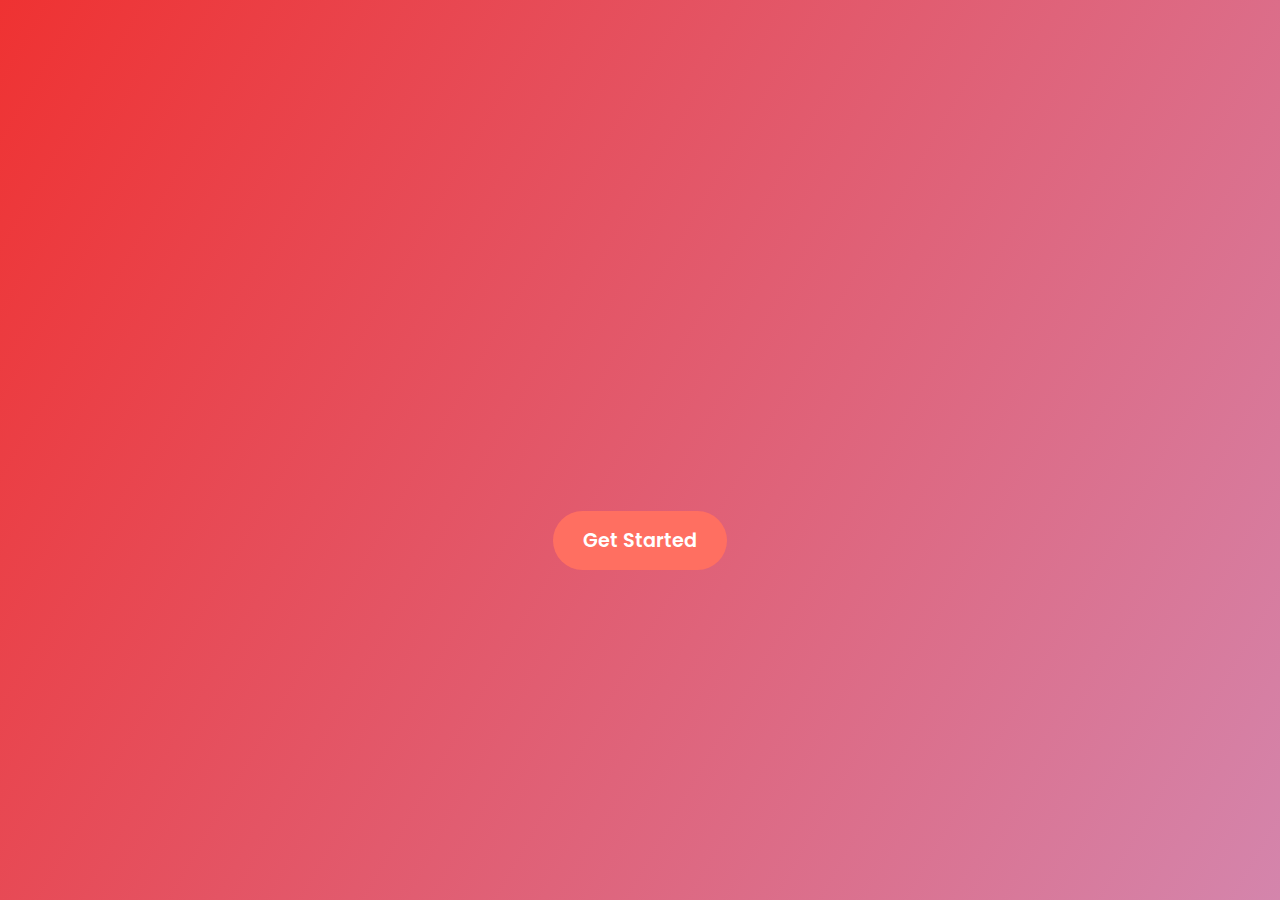
<file: index.html>
<!DOCTYPE html>
<html lang="en">
<head>
  <meta charset="UTF-8">
  <meta name="viewport" content="width=device-width, initial-scale=1.0">
  <title>Online Tutoring - Get Started</title>
  <link href="https://fonts.googleapis.com/css2?family=Poppins:wght@300;600&display=swap" rel="stylesheet">
  <link rel="stylesheet" href="getstarted.css"> 
</head>
<body>
  <div class="container">
    <h1>Welcome to Online Tutoring</h1>
    <p>Your learning journey starts here.</p>
    <a href="home.html" class="btn">Get Started</a>
  </div>

  <div class="background">
    <div class="circle"></div>
    <div class="circle"></div>
    <div class="circle"></div>
  </div>
</body>
</html>
</file>
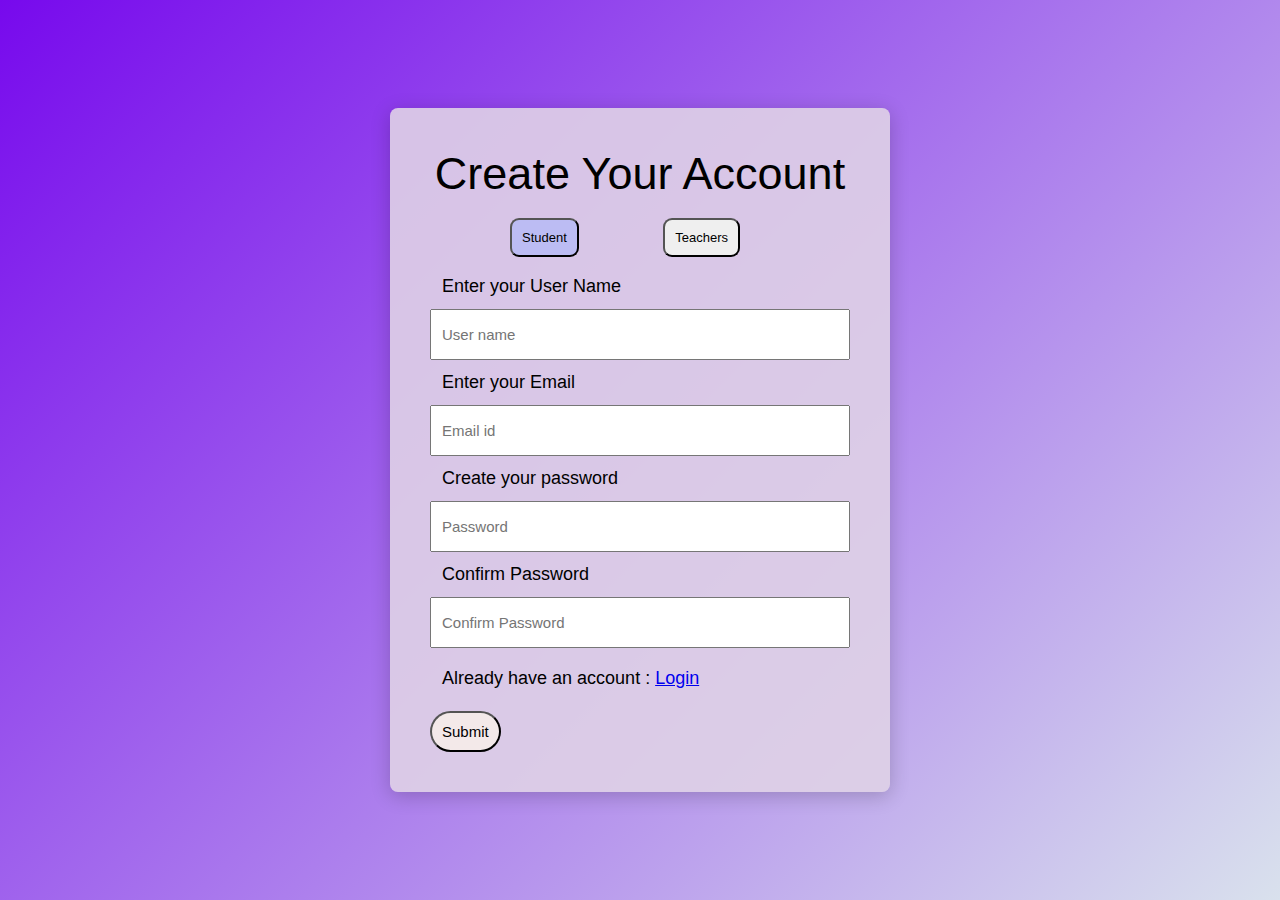
<file: account.html>
<!DOCTYPE html>
<html lang="en">
<head>
    <meta charset="UTF-8">
    <meta name="viewport" content="width=device-width, initial-scale=1.0">
    <link rel="stylesheet" href="account.css">
    <title>Student Login</title>
</head>
<body>
    <div class="container">
        <div class="studentlogin">
            <h2>Create Your Account</h2>
            <div class="cutie">
                <button id="btn">Student</button>
                <a href="teachlogin.html"><button>Teachers</button></a>
            </div>

            <form id="studentloginForm" method="post">
                <p>Enter your User Name</p>
                <input type="text" name="Username" placeholder="User name" required>
                <p>Enter your Email</p>
                <input type="email" name="Email" placeholder="Email id" required>
                <p>Create your password</p>
                <input type="password" name="Password" placeholder="Password" required>
                <p>Confirm Password</p>
                <input type="password" name="Confirm" placeholder="Confirm Password" required>
                <p id="new">Already have an account : <a href="loginpage.html"> Login</a></p>
                <a href="success2.html"><button type="submit" id="boobs">Submit</button></a>
            </form>
        </div>
    </div>

    <script src="success2.js"></script>
</body>
</html>
</file>
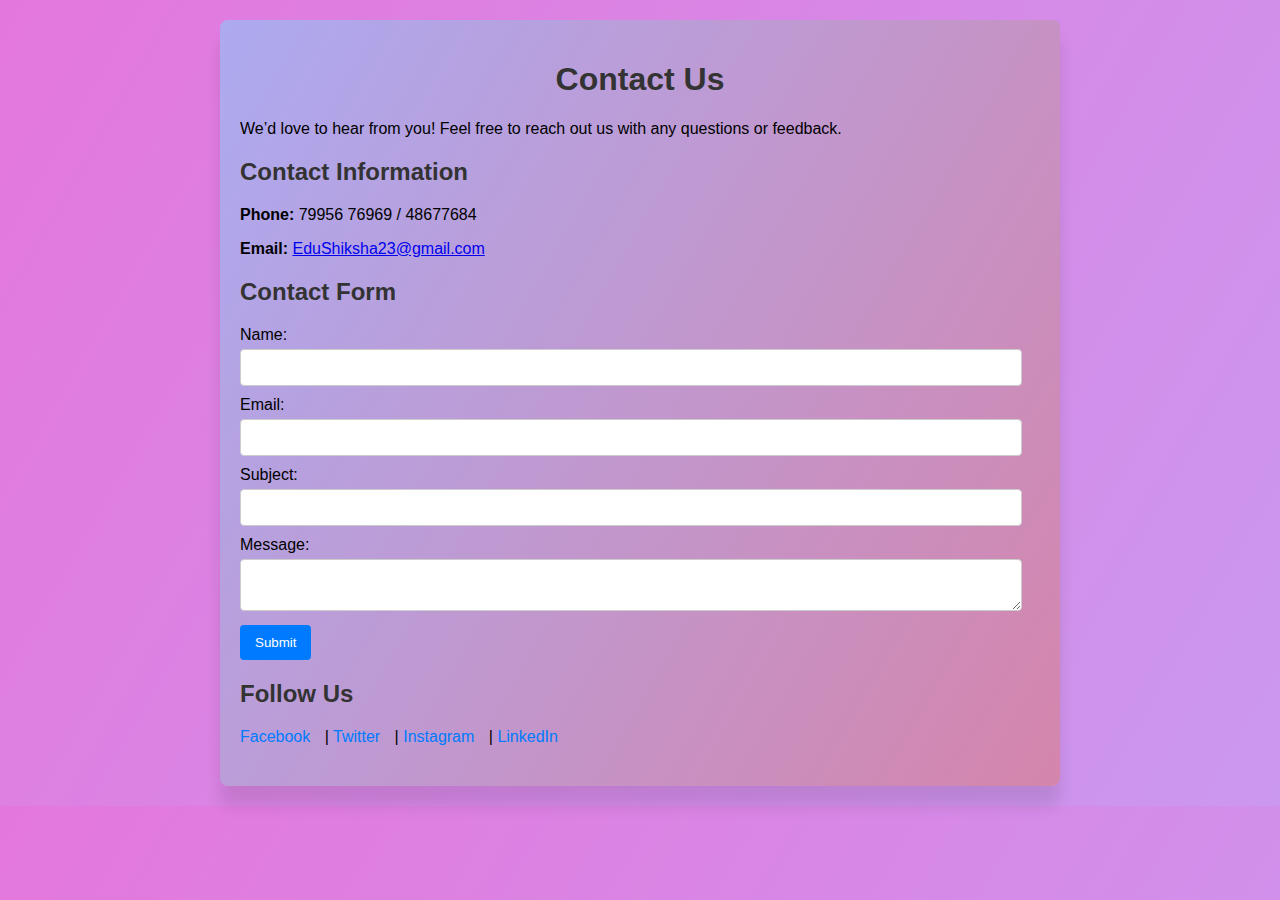
<file: contacts.html>
<!DOCTYPE html>
<html lang="en">
<head>
    <meta charset="UTF-8">
    <meta name="viewport" content="width=device-width, initial-scale=1.0">
    <title>Contact Us</title>
    <link rel="stylesheet" href="contacts.css">
</head>
<body>
    <div class="container">
        <h1>Contact Us</h1>
        <p>We’d love to hear from you! Feel free to reach out us with any questions or feedback.</p>

        <div class="contact-info">
            <h2>Contact Information</h2>
            <p><strong>Phone:</strong> 79956 76969 / 48677684</p>
            <p><strong>Email:</strong> <a href="#">EduShiksha23@gmail.com</a></p>
        </div>

        <div class="contact-form">
            <h2>Contact Form</h2>
            <form id="contactForm">
                <label for="name">Name:</label>
                <input type="text" id="name" name="name" required>

                <label for="email">Email:</label>
                <input type="email" id="email" name="email" required>

                <label for="subject">Subject:</label>
                <input type="text" id="subject" name="subject" required>

                <label for="message">Message:</label>
                <textarea id="message" name="message" required></textarea>

               <a href="success3.html"> <button type="submit">Submit</button></a>
            </form>
        </div>

        <div class="social-media">
            <h2>Follow Us</h2>
            <p>
                <a href="#">Facebook</a> | 
                <a href="#">Twitter</a> | 
                <a href="#">Instagram</a> | 
                <a href="#">LinkedIn</a>
            </p>
        </div>
    </div>

    <script src="contact.js"></script>
</body>
</html>
</file>
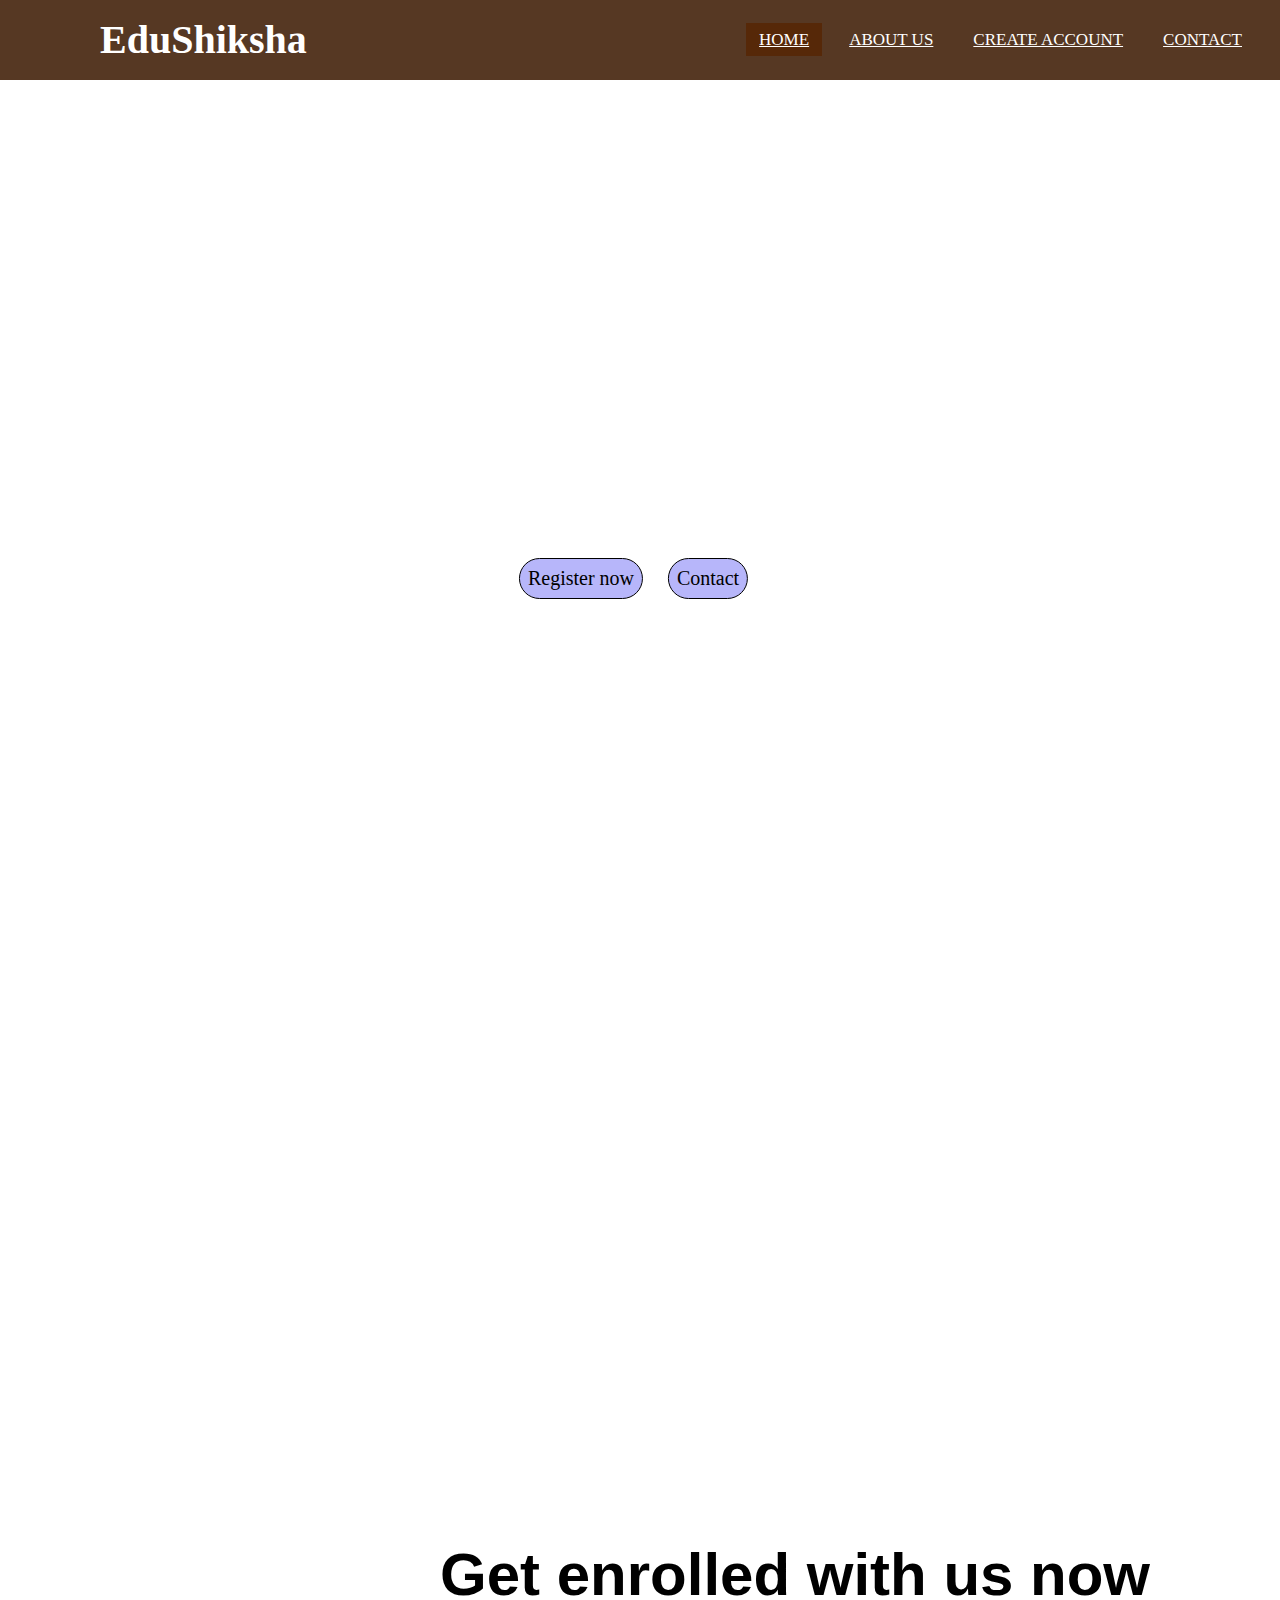
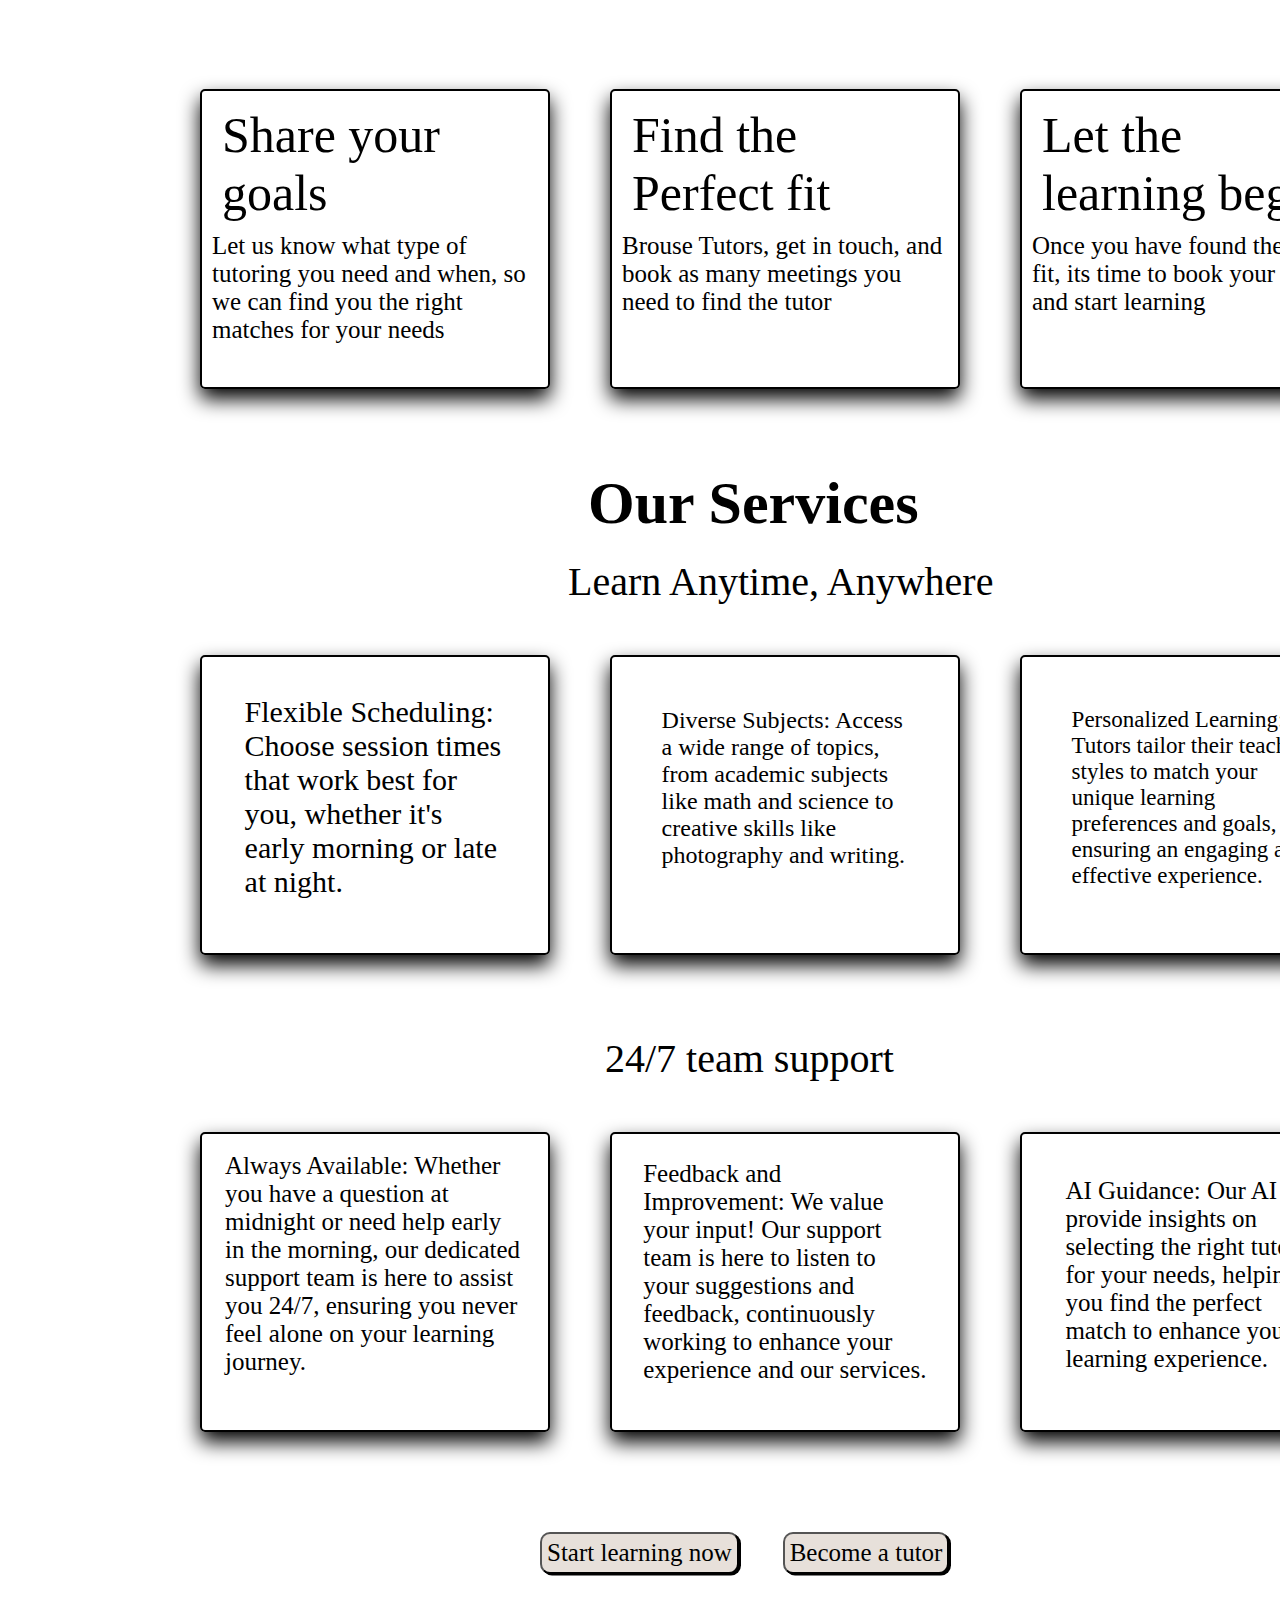
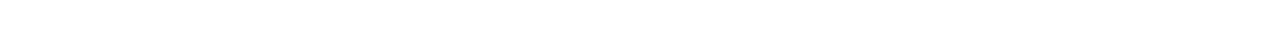
<file: home.html>
<!DOCTYPE html>
<html lang="en">
<head>
    <meta charset="UTF-8">
    <meta name="viewport" content="width=device-width, initial-scale=1.0">
    <title>Document</title>
    <link rel="stylesheet" href="style.css">
</head>
<body>
    <section class="scroll" id="slide1">
    <nav>
        
        <label class="logo">EduShiksha</label>
        <ul>
            <li><a class="active" href="#">Home</a></li>
            <li><a href="Aboutus.html">About Us</a></li>
            <li><a href="account.html">Create Account</a></li>
            <li><a href="contacts.html">Contact</a></li>
            
        </ul>
    </nav>
    <div class="container">
        <h1>Personalized Tutoring, Unbeatable Outcomes</h1>
        <p> Best Online education platform for learning</p>
           <div class="inside"> 
           <a href="account.html"><button id="btn1">Register now</button></a>
           <a href="contacts.html"><button id="btn2">Contact </button></a>
           </div>
    </div>
    </section>
    

    <section class="scroll" id="slide2">
      <h1>Get enrolled with us now</h1> 
      <div class="container2">
 <div class="box1">
    <h2 >Share your goals</h2>
    <p>Let us know what type of tutoring you need and when, so we can find you the right matches for your needs</p>
</div>
<div class="box2">
    <h2 >Find the Perfect fit</h2>
    <p>Brouse Tutors, get in touch, and book as many meetings you need to find the tutor</p>
</div>
<div class="box3">
    <h2 >Let the learning begin</h2>
    <p>Once you have found the right fit, its time to book your lessons and start learning</p>
</div>
</div>

<div class="newsec">
    <h2>Our Services</h2>
    <div class="upper">
        <h3>Learn Anytime, Anywhere</h3>
        <div class="inner">
        <div class="boxprt1">
         <p> Flexible Scheduling: Choose session times that work best for you, whether it's early morning or late at night.</p>
        </div>
        <div class="boxprt2">
          <p>Diverse Subjects: Access a wide range of topics, from academic subjects like math and science to creative skills like photography and writing.</p>
        </div>
        <div class="boxprt3">
          <p>Personalized Learning: Tutors tailor their teaching styles to match your unique learning preferences and goals, ensuring an engaging and effective experience.
          </p>
        </div>
        </div>

    </div>
    <div class="upper2">
        <h3>24/7 team support</h3>
        <div class="inner2">
            <div class="boxprt4">
                <p>Always Available: Whether you have a question at midnight or need help early in the morning, our dedicated support team is here to assist you 24/7, ensuring you never feel alone on your learning journey.</p>
            </div>
            <div class="boxprt5">
               <p> Feedback and Improvement: We value your input! Our support team is here to listen to your suggestions and feedback, continuously working to enhance your experience and our services.</p>
            </div>
            <div class="boxprt6">
               <p> AI Guidance: Our AI can provide insights on selecting the right tutor for your needs, helping you find the perfect match to enhance your learning experience.</p>
            </div>
        </div>



    </div>
    <div class="enroll">
        <a href="account.html"><button>Start learning now</button></a>
        <a href="teachlogin.html"><button>Become a tutor</button></a>
    </div>
</div>

    </section>
    
</body>
</html>
</file>
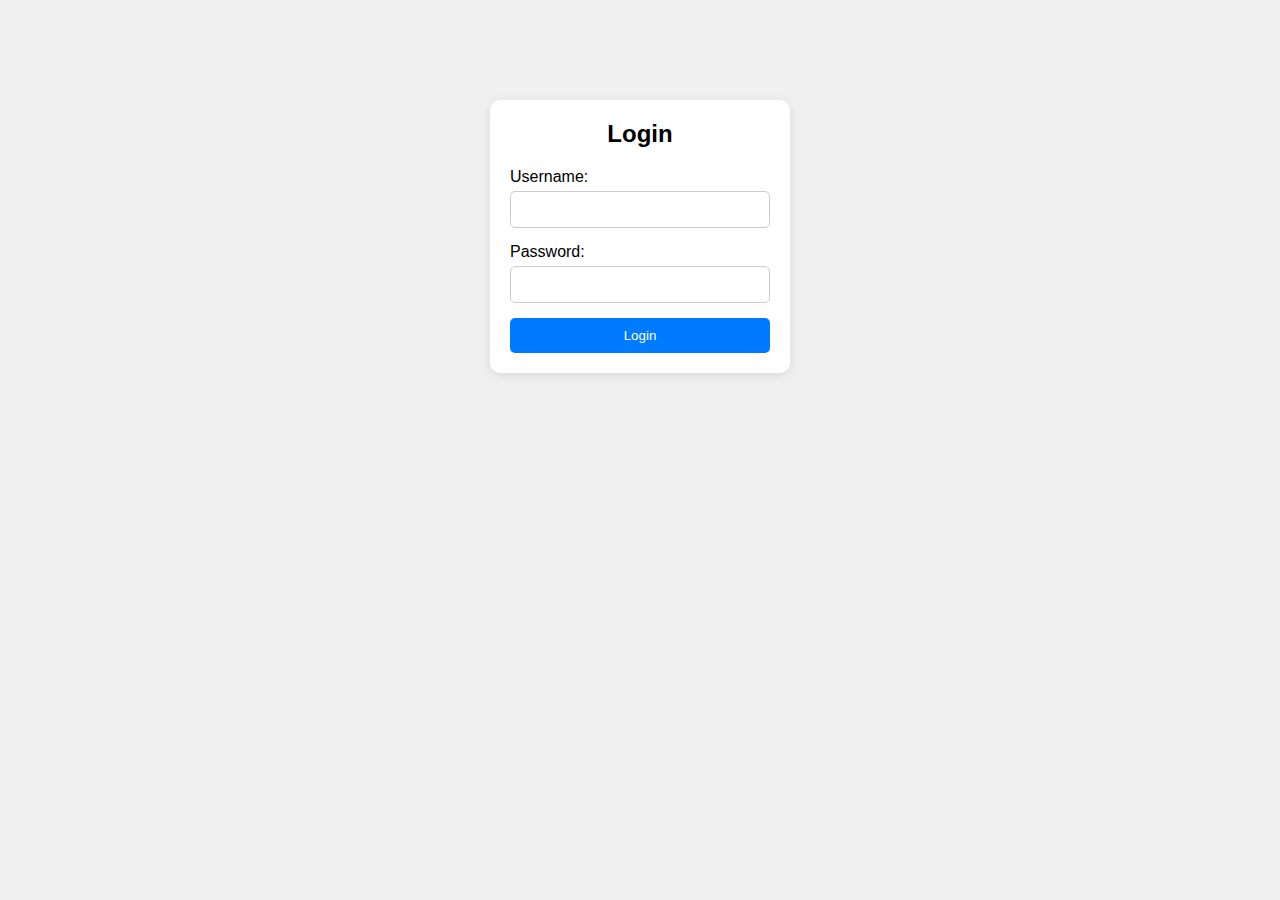
<file: loginpage.html>
<!DOCTYPE html>
<html lang="en">
<head>
    <meta charset="UTF-8">
    <meta name="viewport" content="width=device-width, initial-scale=1.0">
    <title>Login</title>
    <link rel="stylesheet" href="loginpage.css">
</head>
<body>
    <div class="container">
        <h2>Login</h2>
        <form id="loginForm">
            <label for="username">Username:</label>
            <input type="text" id="username" name="username" required>

            <label for="password">Password:</label>
            <input type="password" id="password" name="password" required>

           <a href="welcomelog.html"> <button type="submit">Login</button></a>
        </form>
    </div>

    <script src="loginpage.js"></script>
</body>
</html>
</file>
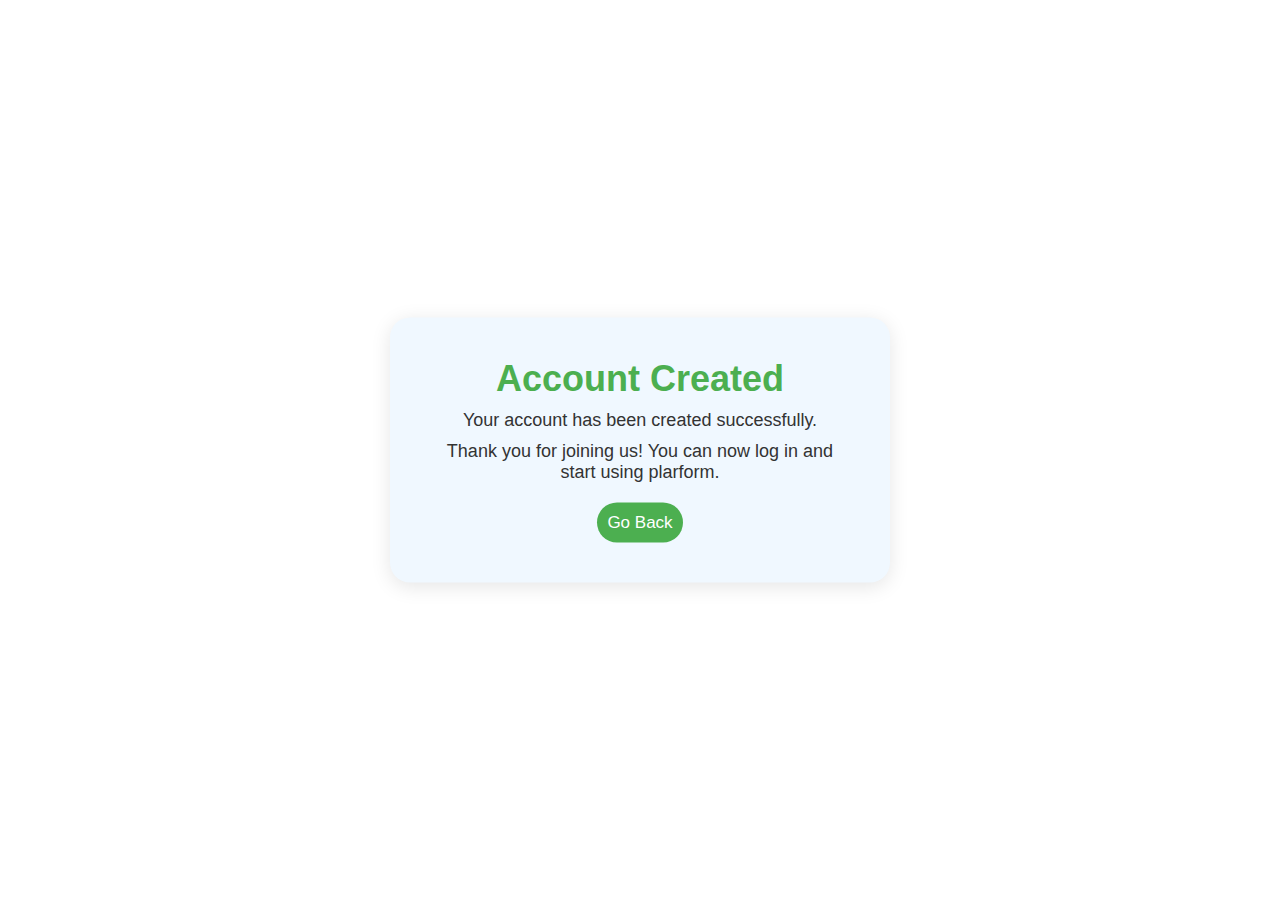
<file: success.html>
<!DOCTYPE html>
<html lang="en">
<head>
    <meta charset="UTF-8">
    <meta name="viewport" content="width=device-width, initial-scale=1.0">
    <link rel="stylesheet" href="success.css">
    <title>Submission Successful</title>
</head>
<body>
    <div class="success-container">
        <h2>Account Created</h2>
        <p>Your account has been created successfully.</p>
        <p>Thank you for joining us! You can now log in and start using plarform.</p>
        <a href="teachlogin.html"><button id="backButton">Go Back</button></a>
    </div>
</body>
</html>
</file>
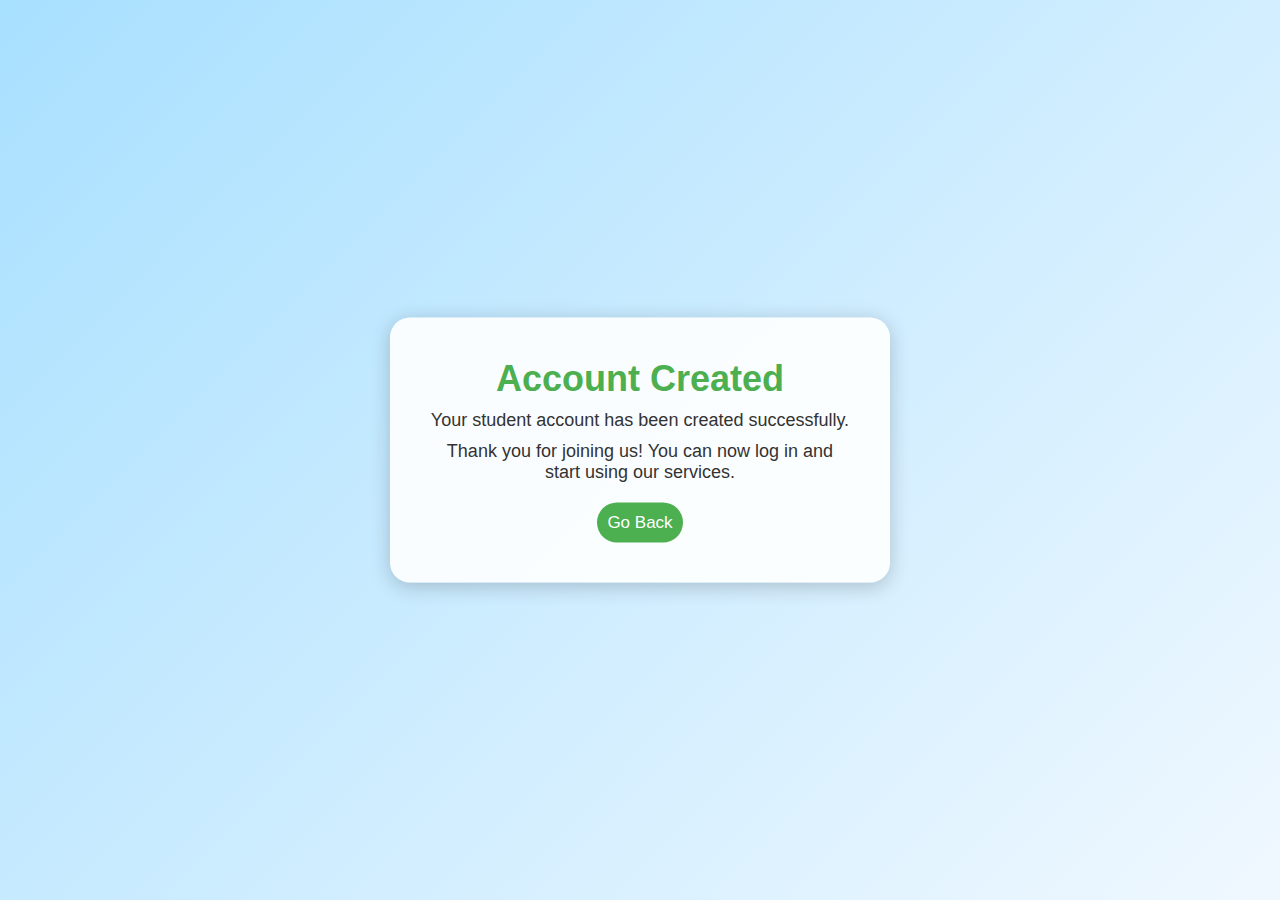
<file: success2.html>
<!DOCTYPE html>
<html lang="en">
<head>
    <meta charset="UTF-8">
    <meta name="viewport" content="width=device-width, initial-scale=1.0">
    <link rel="stylesheet" href="success2.css">
    <title>Submission Successful</title>
</head>
<body>
    <div class="success-container">
        <h2>Account Created</h2>
        <p>Your student account has been created successfully.</p>
        <p>Thank you for joining us! You can now log in and start using our services.</p>
        <a href="account.html"><button id="backButton">Go Back</button></a>
    </div>
</body>
</html>
</file>
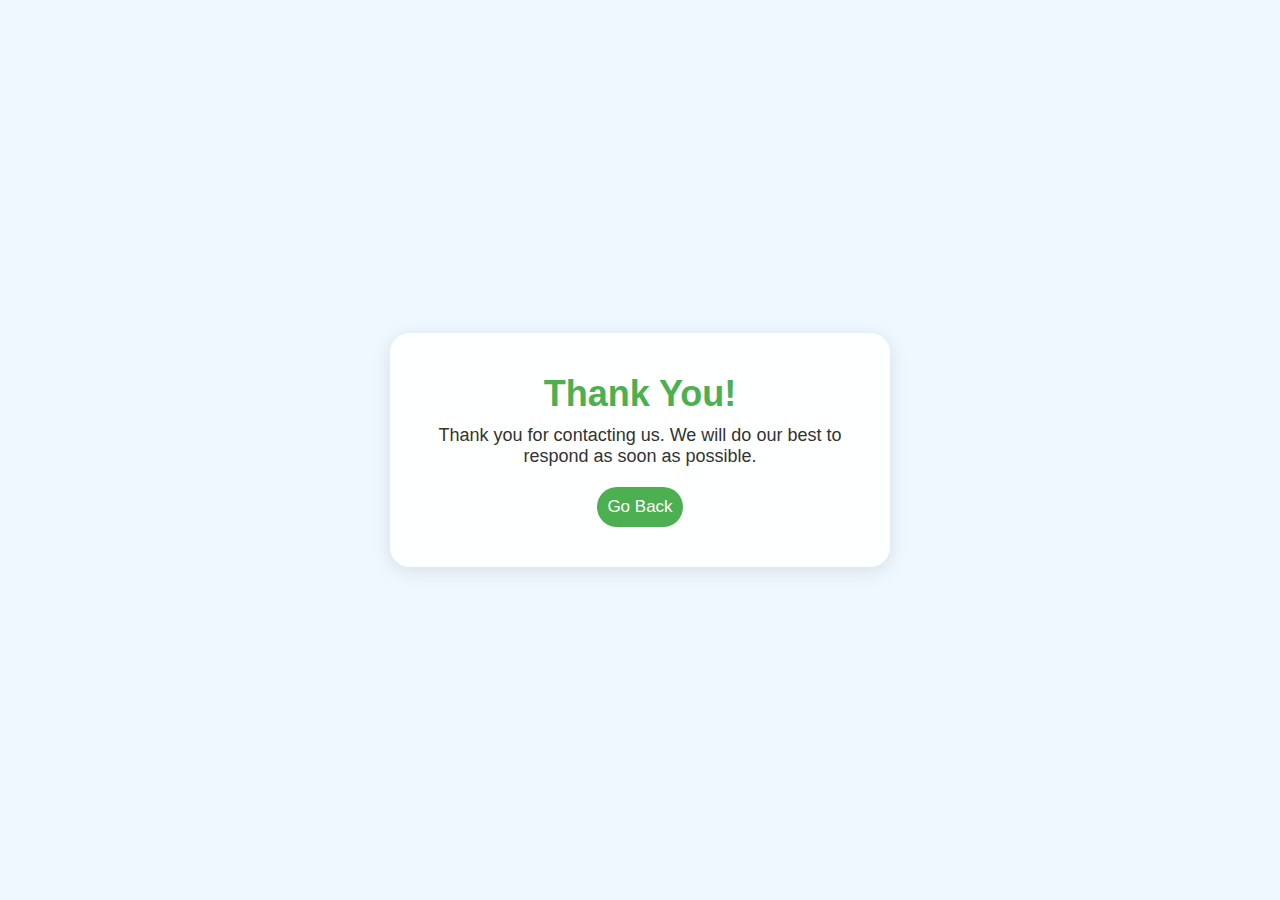
<file: success3.html>
<!DOCTYPE html>
<html lang="en">
<head>
    <meta charset="UTF-8">
    <meta name="viewport" content="width=device-width, initial-scale=1.0">
    <link rel="stylesheet" href="success3.css">
    <title>Thank You</title>
</head>
<body>
    <div class="success-container">
        <h2>Thank You!</h2>
        <p>Thank you for contacting us. We will do our best to respond as soon as possible.</p>
        <a href="home.html"><button id="backButton">Go Back</button></a>
    </div>
</body>
</html>
</file>
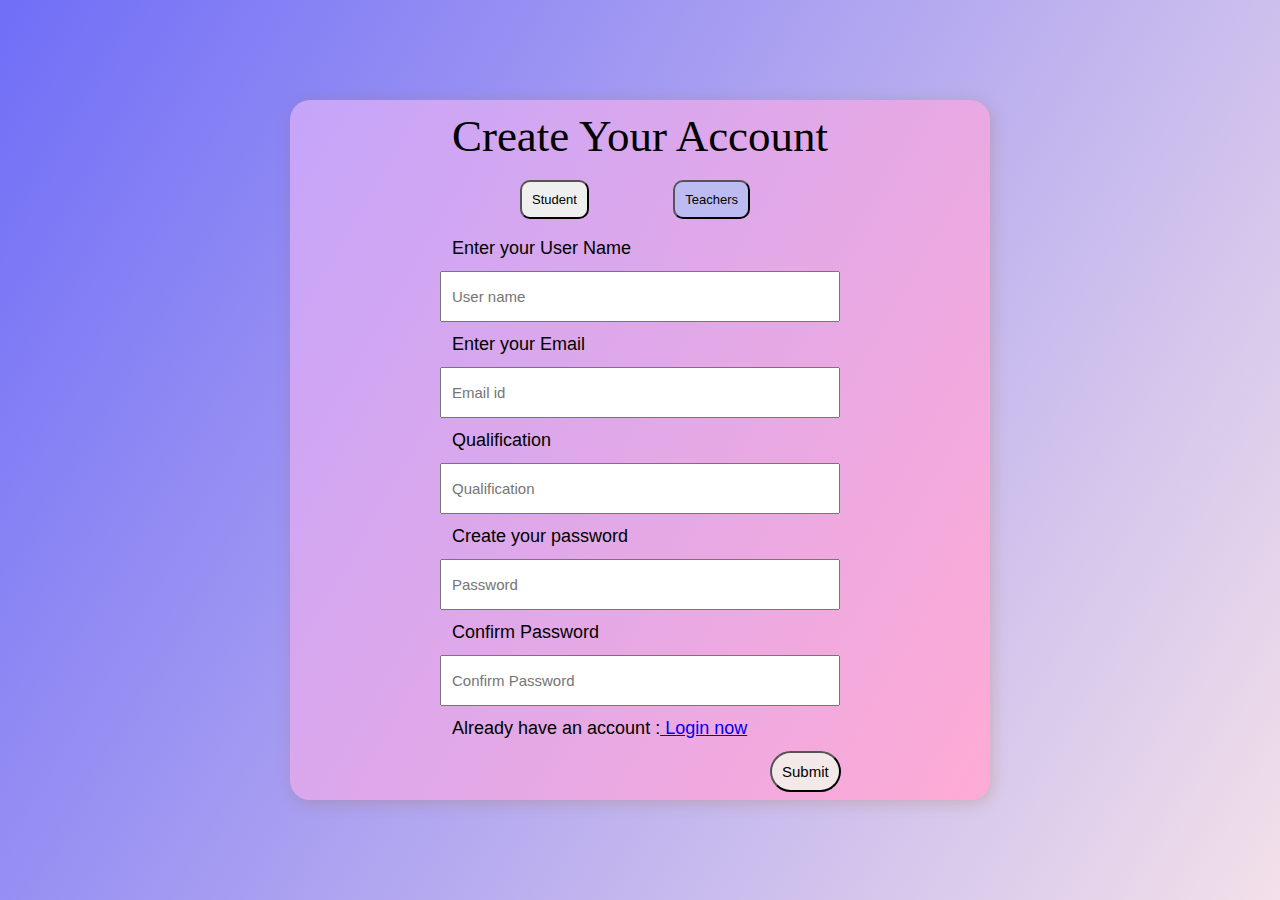
<file: teachlogin.html>
<!DOCTYPE html>
<html lang="en">
<head>
    <meta charset="UTF-8">
    <meta name="viewport" content="width=device-width, initial-scale=1.0">
    <link rel="stylesheet" href="teachlogin.css">
    <title>Teacher Login</title>
</head>
<body>
    <div class="container">
        <div class="account">
            <h2>Create Your Account</h2>
            <div class="cutie">
                <a href="account.html"> <button>Student</button></a>
                <button id="btn">Teachers</button>
            </div>

            <form id="loginForm" method="post">
                <p>Enter your User Name</p>
                <input type="text" name="Username" placeholder="User name" required>
                <p>Enter your Email</p>
                <input type="email" name="Email" placeholder="Email id" required>
                <p>Qualification</p>
                <input type="text" name="Qualification" placeholder="Qualification" required>
                <p>Create your password</p>
                <input type="password" name="Password" placeholder="Password" required>
                <p>Confirm Password</p>
                <input type="password" name="Confirm" placeholder="Confirm Password" required>
                <p>Already have an account :<a href="loginpage.html"> Login now </a></p>
               <a href="success.html"><button id="boose">Submit</button></a>
            </form>

        </div>
    </div>

    <script src="success.js"></script>
   
</body>
</html>
</file>
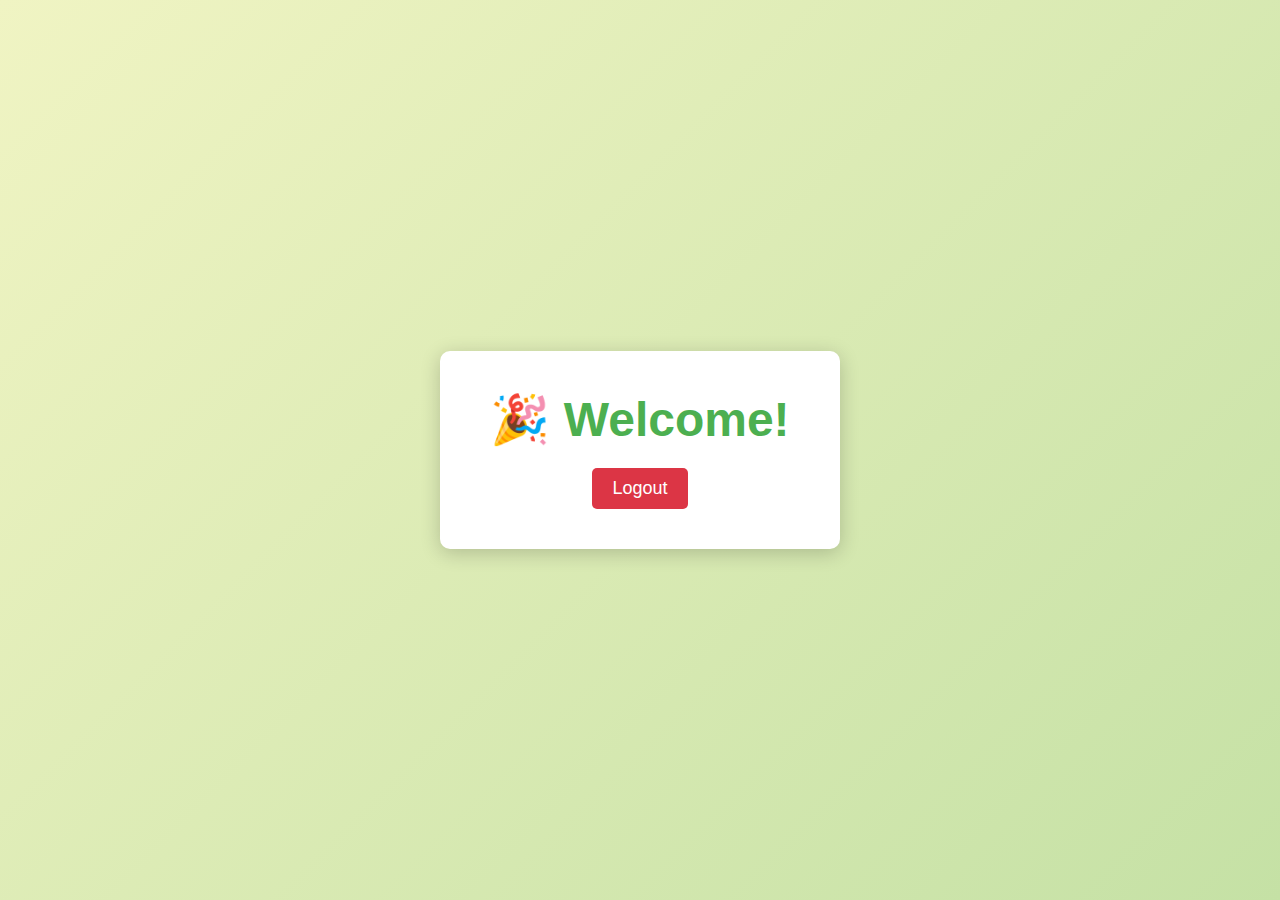
<file: welcomelog.html>
<!DOCTYPE html>
<html lang="en">
<head>
    <meta charset="UTF-8">
    <meta name="viewport" content="width=device-width, initial-scale=1.0">
    <title>Welcome</title>
    <link rel="stylesheet" href="welcomelog.css">
</head>
<body>
    <div class="welcome-container">
        <h1>🎉 Welcome!</h1>
        <p id="welcomeMessage"></p>
        <a href="home.html"><button id="logoutButton">Logout</button></a>
    </div>

    
</body>
</html>
</file>
<file: getstarted.css>
* {
    margin: 0;
    padding: 0;
    box-sizing: border-box;
  }
  
  body, html {
    height: 100%;
    font-family: 'Poppins', sans-serif;
    
    overflow: hidden;background: linear-gradient(120deg, rgb(239, 50, 50) 0%, rgb(212, 133, 172) 100%);
  }
  
  .container {
    display: flex;
    justify-content: center;
    align-items: center;
    height: 100%;
    text-align: center;
    color: white;
    flex-direction: column;
  }
  
  h1 {
    font-size: 3.5rem;
    margin-bottom: 20px;
    opacity: 0;
    animation: fadeIn 2s ease forwards 0.5s;
  }
  
  p {
    font-size: 1.5rem;
    margin-bottom: 40px;
    opacity: 0;
    animation: fadeIn 2s ease forwards 1s;
  }
  
  .btn {
    display: inline-block;
    padding: 15px 30px;
    background-color: #ff6f61;
    color: white;
    text-decoration: none;
    font-size: 1.2rem;
    font-weight: 600;
    border-radius: 50px;
    transition: background 0.4s ease;
  }
  
  .btn::before {
     content: '';
     position: absolute;
     top: 50%;
     left: 50%;
     width: 300%;
     height: 300%;
     background: rgba(255,255,255,0.3);
     transition: all .6s ease;
     border-radius:50%;
     transform : translate(-50%, -50%) scale(0);
  }
  
  .btn:hover::before {
     transform : translate(-50%, -50%) scale(1);
  }
  
  .btn:hover {
     background-color:#ff3d3d; 
  }
  
  @keyframes fadeIn {
     to { opacity :1; transform :translateY(0); }
     from { opacity :0; transform :translateY(20px); }
  }
  
  .background {
     position:absolute; 
     top :0; 
     left :0; 
     width :100%; 
     height :100%; 
     z-index :-1; 
     overflow:hidden; 
  }
  
  .circle {
     position:absolute; 
     border-radius :50%; 
     background :rgba(255,255,255,0.2); 
     animation :move20s infinite linear; 
     opacity :.6; 
  }
  
  @keyframes move {
     from { transform : translateY(-100%) translateX(0) scale(0.3); }
     to { transform : translateY(100%) translateX(100vw) scale(1); }
  }
  
  .circle:nth-child(1) { width :200px; height :200px; top :-50px; left :-50px; animation-duration :15s; }
  .circle:nth-child(2) { width :300px; height :300px; top :-80px; left :70vw; animation-duration :18s; animation-delay :2s; }
  .circle:nth-child(3) { width :150px; height :150px; top :50vh; left :50vw; animation-duration :20s; animation-delay :4s; }
</file>
<file: account.css>
* {
    margin: 0;
    padding: 0;
    box-sizing: border-box;
}

html, body {
    height: 100%;
    width: 100%;
    font-family: Arial, sans-serif;
    background: linear-gradient(135deg, #7709ed, #d9e1ed); 
}

.container {
    display: flex;
    justify-content: center;
    align-items: center;
    height: 100%;
}

.studentlogin {
    background-color: rgba(223, 209, 230, 0.9); 
    padding: 40px; 
    width: 500px; 
    box-shadow: 0px 4px 20px rgba(0,0,0,0.2); 
    border-radius: 8px;
}

.studentlogin h2 {
    font-size: 45px;
    font-weight: bold; 
    text-align: center;
    margin-bottom: 18px;
    font-weight: 50;
    
}

.studentlogin p {
    font-size: 18px;
    margin: 12px;
    border-radius: 9px;
}

.studentlogin input {
    padding: 15px 10px;
    font-size: 15px;
    width: 100%;
}

.cutie button {
    padding: 10px;
    margin-left: 80px;
    font-size: 13px;
    margin-bottom: 7px;
    border-radius: 9px;
}

#boobs {
    padding: 10px;
    border-radius: 50px; 
    font-size: 15px; 
    margin-top: 10px; 
    background-color: rgb(243, 233, 233);
    
}

#new{
    margin-top: 20px;
}

#btn {
    background-color: rgb(188, 188, 243);
    
}

@media (max-width: 600px) {
   .studentlogin {
       width: 90%; 
       padding: 20px; 
   }

   .studentlogin h2 {
       font-size: 28px; 
   }

   .studentlogin p {
       font-size: 16px; 
   }
}
</file>
<file: contacts.css>
body {
    font-family: Arial, sans-serif;
    background-color: #f9f9f9;
    margin: 0;
    padding: 20px;
    background: linear-gradient(120deg, rgb(228, 119, 221) 0%, rgb(203, 152, 239) 100%);
}

.container {
    max-width: 800px;
    margin: 0 auto;
    padding: 20px;
    background: linear-gradient(120deg, rgb(173, 170, 240) 0%, rgb(212, 133, 172) 100%);
    border-radius: 8px;
    box-shadow: 0 20px 15px rgba(0,0,0,0.1);
}

h1 {
    text-align: center;
    color: #333;
}

h2 {
    color: #333;
    margin-top: 20px;
}

.contact-info, .contact-form, .social-media {
    margin: 20px 0;
}

label {
    display: block;
    margin-bottom: 5px;
}

input, textarea {
    width: 95%;
    padding: 10px;
    margin-bottom: 10px;
    border: 1px solid #ccc;
    border-radius: 4px;
}

button {
    padding: 10px 15px;
    background-color: #007BFF;
    color: white;
    border: none;
    border-radius: 4px;
    cursor: pointer;
}

button:hover {
    background-color: #0056b3;
}

.social-media a {
    margin-right: 10px;
    text-decoration: none;
    color: #007BFF;
}

.social-media a:hover {
    text-decoration: underline;
}
</file>
<file: style.css>
*{
    margin:0;
    padding:0;
    box-sizing: border-box;
    font-family: 'Times New Roman', Times, serif;
}
html,body{
    height: 100%;
    width: 100%;
    background-image: url(https://preview.redd.it/t9unm2vxsi561.jpg?width=1080&crop=smart&auto=webp&s=d7c441445a3a8c77b83b7b4f9385349532202ba3);
    background-repeat: no-repeat;
    background-size: cover ;
    scroll-behavior: smooth;
}

nav{
    background: rgb(86, 56, 35);
    height: 80px;
    width: 100%;
}
label.logo{
    color: white;
    font-size: 40px;
    line-height: 80px;
    padding: 0 100px;
    font-weight: bold;
}
nav ul{
    float: right;
    margin-right: 20px;
}
nav ul li{
    display: inline-block;
    line-height: 80px;
    margin: 0 5px;

}
nav ul li a{
    color: white;
    font-size: 17px;
    padding: 7px 13px;
    border-radius: 3;
    text-transform: uppercase;
}
a.active,a:hover{
    background: rgba(86, 38, 4, 0.882);
}
.container {
    position:absolute;
    top: 50%;
    left: 50%;
    transform: translate(-50%,-50%);
   
}
.container h1{
    width: 1500px;
    font-size: 70px;
    font-weight: 20;
    padding-left: 150px;
    color: white;
}
.container p{
    position: absolute;
    left: 50%;
    transform: translate(-50%);
    font-size: 30px;
    margin: 10px;
    color: white;
}
.inside button{
    padding: 8px 8px;
    border-radius: 50px;
    border: 1.5px solid #000;
    font-size: 20px;
    background-color: white;
    position:absolute;
    margin: 68px;
    left: 50%;
    transform: translate(-50%);
    background-color: rgb(183, 182, 250);

}
#btn1{
    margin-left:-59px;
}
#slide2{
    position: relative;
    top: 160%;
    left: 550px;
    margin:20px;
    padding-bottom: 50px;
}
#slide2 h1{
    font-family: 'Gill Sans', 'Gill Sans MT', Calibri, 'Trebuchet MS', sans-serif;
    font-size: 60px;
    margin: 20px;
    position:relative;
    right: 150px;
    padding-bottom: 30px;
}

.container2{
        display: flex;
        flex-direction: row;
        position: relative;
        right: 400px;
        margin-bottom: 50px;

}

.box1{
    border: 2px solid #000;
    padding: 5px 10px;
    border-radius: 5px;
    width: 350px;
    height: 300px;
    margin: 30px;
    box-shadow: 0 10px 20px;

}

.box2{
    border: 2px solid #000;
    padding: 5px 10px;
    border-radius: 5px;
    width: 350px;
    height: 300px;
    margin: 30px;
    box-shadow: 0 10px 20px;
}

.box3{
    border: 2px solid #000;
    padding: 5px 10px;
    border-radius: 5px;
    width: 350px;
    height: 300px;
    margin: 30px;
    box-shadow: 0 10px 20px;
}

.box1 h2{
    font-size: 50px;
    padding: 10px;
    font-weight: 20;

}
.box2 h2{
    font-size: 50px;
    padding: 10px;
    font-weight: 20;

}
.box3 h2{
    font-size: 50px;
    padding: 10px;
    font-weight: 20;

}

.box1 p{
    font-size: 25px;
}

.box2 p{
    font-size: 25px;
}

.box3 p{
    font-size: 25px;
}

.newsec h2{
    font-size: 60px;
    margin: 18px;
}
.boxprt1{
    border: 2px solid #000;
    padding: 5px 10px;
    border-radius: 5px;
    width: 350px;
    height: 300px;
    margin: 30px;
    box-shadow: 0 10px 20px;
}

.boxprt2{
    border: 2px solid #000;
    padding: 5px 10px;
    border-radius: 5px;
    width: 350px;
    height: 300px;
    margin: 30px;
    box-shadow: 0 10px 20px;
}

.boxprt3{
    border: 2px solid #000;
    padding: 5px 10px;
    border-radius: 5px;
    width: 350px;
    height: 300px;
    margin: 30px;
    box-shadow: 0 10px 20px;
}
 .boxprt1 p{
    font-size: 30px;
    padding: 10%;
 }
 .boxprt2{
    font-size: 24px;
    padding: 4%;
 }

 .boxprt3{
    font-size: 23px;
    padding: 4%;
 }
 
 

 

 .upper h3{
    font-size: 40px;
    font-weight: 20;
    margin: 20px;
    position: relative;
    right: 22px;
 }

 .inner{
    display: flex;
        flex-direction: row;
        position: relative;
        right: 400px;
        margin-bottom: 50px;}

.upper2 h3{
            font-size: 40px;
            font-weight: 20;
            margin: 20px;
            position: relative;
            left: 15px;
         }
         .boxprt4{
            border: 2px solid #000;
            padding: 5px 10px;
            border-radius: 5px;
            width: 350px;
            height: 300px;
            margin: 30px;
            box-shadow: 0 10px 20px;
        }
.boxprt5{
    border: 2px solid #000;
    padding: 5px 10px;
    border-radius: 5px;
    width: 350px;
    height: 300px;
    margin: 30px;
    box-shadow: 0 10px 20px;
}        
.boxprt6{
    border: 2px solid #000;
    padding: 5px 10px;
    border-radius: 5px;
    width: 350px;
    height: 300px;
    margin: 30px;
    box-shadow: 0 10px 20px;
}
.inner2{
        display: flex;
            flex-direction: row;
            position: relative;
            right: 400px;
            margin-bottom: 50px;
    
}
.boxprt4 p{
    font-size: 25px;
    padding: 4%;
}

.boxprt5 p{
    font-size: 25px;
    padding: 6.5%;
}

.boxprt6{
    font-size: 25px;
    padding: 3.5%;
}
.enroll button{
    font-size: 25px;
    margin: 20px;
    border-radius: 10px;
    padding: 5px;
    position: relative;
    right: 50px;
    box-shadow: 2px 1.5px 0;
    background-color: rgb(231, 224, 218);
}
</file>
<file: loginpage.css>
* {
    margin: 0;
    padding: 0;
    box-sizing: border-box;
}

body {
    font-family: Arial, sans-serif;
    background-color: #f0f0f0;
}

.container {
    width: 300px;
    margin: 100px auto;
    padding: 20px;
    background-color: white;
    border-radius: 10px;
    box-shadow: 0 2px 10px rgba(0, 0, 0, 0.1);
}

h2 {
    text-align: center;
    margin-bottom: 20px;
}

label {
    display: block;
    margin-bottom: 5px;
}

input {
    width: 100%;
    padding: 10px;
    margin-bottom: 15px;
    border: 1px solid #ccc;
    border-radius: 5px;
}

button {
    width: 100%;
    padding: 10px;
    background-color: #007BFF;
    color: white;
    border: none;
    border-radius: 5px;
}

button:hover {
    background-color: #0056b3;
}
</file>
<file: success.css>
* {
    margin: 0;
    padding: 0;
    box-sizing: border-box;
}

html, body {
    height: 100%;
    width: 100%;
    font-family: Arial, sans-serif;
}

.success-container {
    background-color: #f0f8ff; 
    border-radius: 20px; 
    padding: 40px; 
    width: 90%; 
    max-width: 500px; 
    position: absolute; 
    top: 50%; 
    left: 50%; 
    transform: translate(-50%, -50%); 
    box-shadow: 0px 4px 20px rgba(0,0,0,0.1); 
    text-align: center; 
}

.success-container h2 {
    color: #4CAF50;
    font-size: 36px; 
}

.success-container p {
    font-size: 18px; 
    margin-top: 10px; 
    color: #333;}

#backButton {
    padding: 10px;
    border-radius: 50px; 
    font-size: 17px; 
    margin-top: 20px; 
    background-color:#4CAF50;
    color:white; 
    border:none; 
}

#backButton:hover {
    background-color:#45a049; 
}


@media (max-width: 600px) {
   .success-container {
       width: 95%; 
       padding: 20px; 
   }

   .success-container h2 {
       font-size: 28px; 
   }

   .success-container p {
       font-size: 16px; 
   }

   #backButton {
       font-size: 15px; 
   }
}
</file>
<file: success2.css>
* {
    margin: 0;
    padding: 0;
    box-sizing: border-box;
}

html, body {
    height: 100%;
    width: 100%;
    font-family: Arial, sans-serif;
    background: linear-gradient(135deg, #a8e0ff, #f0f8ff);
}

.success-container {
    background-color: rgba(255, 255, 255, 0.9);
    border-radius: 20px; 
    padding: 40px; 
    width: 90%; 
    max-width: 500px; 
    position: absolute; 
    top: 50%; 
    left: 50%; 
    transform: translate(-50%, -50%); 
    box-shadow: 0px 4px 20px rgba(0,0,0,0.2); 
    text-align: center; 
}

.success-container h2 {
    color: #4CAF50; 
    font-size: 36px; 
}

.success-container p {
    font-size: 18px; 
    margin-top: 10px; 
    color: #333; 
}

#backButton {
    padding: 10px;
    border-radius: 50px; 
    font-size: 17px; 
    margin-top: 20px; 
    background-color: #4CAF50; 
    color:white; 
    border:none; 
    transition: background-color 0.3s ease;
}

#backButton:hover {
    background-color:#45a049; 
}

@media (max-width: 600px) {
   .success-container {
       width :95%; 
       padding :20px ; 
   }

   .success-container h2 {
       font-size :28px ; 
   }

   .success-container p {
       font-size :16px ; 
   }

   #backButton {
       font-size :15px ; 
   }
}
</file>
<file: success3.css>
* {
    margin: 0;
    padding: 0;
    box-sizing: border-box;
 }
 
 html, body {
    height: 100%;
    width: 100%;
    font-family: Arial, sans-serif;
    background-color: #f0f8ff; 
 }
 
 .success-container {
    background-color: rgba(255, 255, 255, 0.9); 
    border-radius: 20px; 
    padding: 40px; 
    width: 90%; 
    max-width: 500px; 
    position: absolute; 
    top: 50%; 
    left: 50%; 
    transform: translate(-50%, -50%); 
    box-shadow: 0px 4px 20px rgba(0,0,0,0.1); 
    text-align: center; 
 }
 
 .success-container h2 {
    color: #4CAF50; 
    font-size: 36px; 
 }
 
 .success-container p {
    font-size: 18px; 
    margin-top: 10px; 
    color: #333; 
 }
 
 #backButton {
    padding: 10px;
    border-radius: 50px; 
    font-size: 17px; 
    margin-top: 20px; 
    background-color:#4CAF50; 
    color:white; 
    border:none; 
 }
 
 #backButton:hover {
    background-color:#45a049; 
 }
</file>
<file: teachlogin.css>
*{
    margin: 0;
    padding: 0;
    box-sizing: border-box;
    font-family: sans-serif;
}

html,body{
    height: 100%;
    width: 100%;
    background: linear-gradient(120deg, rgb(112, 110, 247) 0%, rgb(243, 224, 233) 100%);
}

.account{
   position: absolute;
   top:50%;
   left: 50%;
   transform: translate(-50%,-50%);
   width: 400px;
   height: 700px;
}

.container{
    background: linear-gradient(120deg, rgb(197, 165, 250) 0%, rgb(255, 171, 213) 100%);
   border-radius: 20px;
   padding: 350px 350px;
   position: absolute;
   top: 50%;
   left: 50%;
   transform: translate(-50%,-50%);
   box-shadow: 2px 3px 15px rgba(162, 99, 40, 0.25);
}

.account h2{
   font-size: 45px;
   font-weight: 3;
   font-family: 'Times New Roman', Times, serif;
   text-align: center;
   margin-bottom: 18px;
   margin-top: 10px;
}

.account p{
   font-size: 18px;
   margin: 12px;
}

.account input{
   padding: 15px 10px;
   font-size: 15px;
   width: 100%;
}

.cutie button{
   padding: 10px;
   margin-left: 80px;
   font-size: 13px;
   margin-bottom: 7px;
   border-radius: 10px;
}

#boose{
   padding: 10px;
   border-radius: 50px;
   font-size: 15px;
   margin-bottom: 13px;
   margin-left: 330px;
   background-color: rgb(243, 233, 233);
}

#btn{
   background-color:  rgb(188, 188, 243);
}

#backButton{
   padding: 10px;
   border-radius: 50px;
   font-size: 17px;
   margin-top: 20px;
   margin-left: 330px;
   background-color: rgb(243, 233, 233);
}
</file>
<file: welcomelog.css>
* {
    margin: 0;
    padding: 0;
    box-sizing: border-box;
 }
 
 body {
    font-family: 'Arial', sans-serif;
    background: linear-gradient(135deg, #f0f4c3, #c5e1a5);
    display: flex; 
    justify-content: center; 
    align-items: center; 
    height: 100vh; 
 }
 
 .welcome-container {
    text-align: center; 
    background-color: white; 
    padding: 40px; 
    border-radius: 10px; 
    box-shadow: 0 4px 20px rgba(0, 0, 0, 0.2); 
    max-width: 400px; 
    width: 90%; 
 }
 
 h1 {
    color: #4CAF50; 
    font-size: 48px; 
 }
 
 p {
    font-size: 20px; 
    color: #555; 
    margin-bottom: 20px; 
 }
 
 #logoutButton {
    padding: 10px 20px; 
    background-color: #dc3545; 
    color:white; 
    border:none; 
    border-radius:5px; 
    font-size: 18px;
    transition: background-color 0.3s ease;
 }
 
 #logoutButton:hover {
    background-color:#c82333; 
 }
 
 @media (max-width: 480px) {
     h1 {
         font-size: 36px;
     }
 
     p {
         font-size: 18px;
     }
 
     #logoutButton {
         font-size: 16px;
     }
 }
</file>
